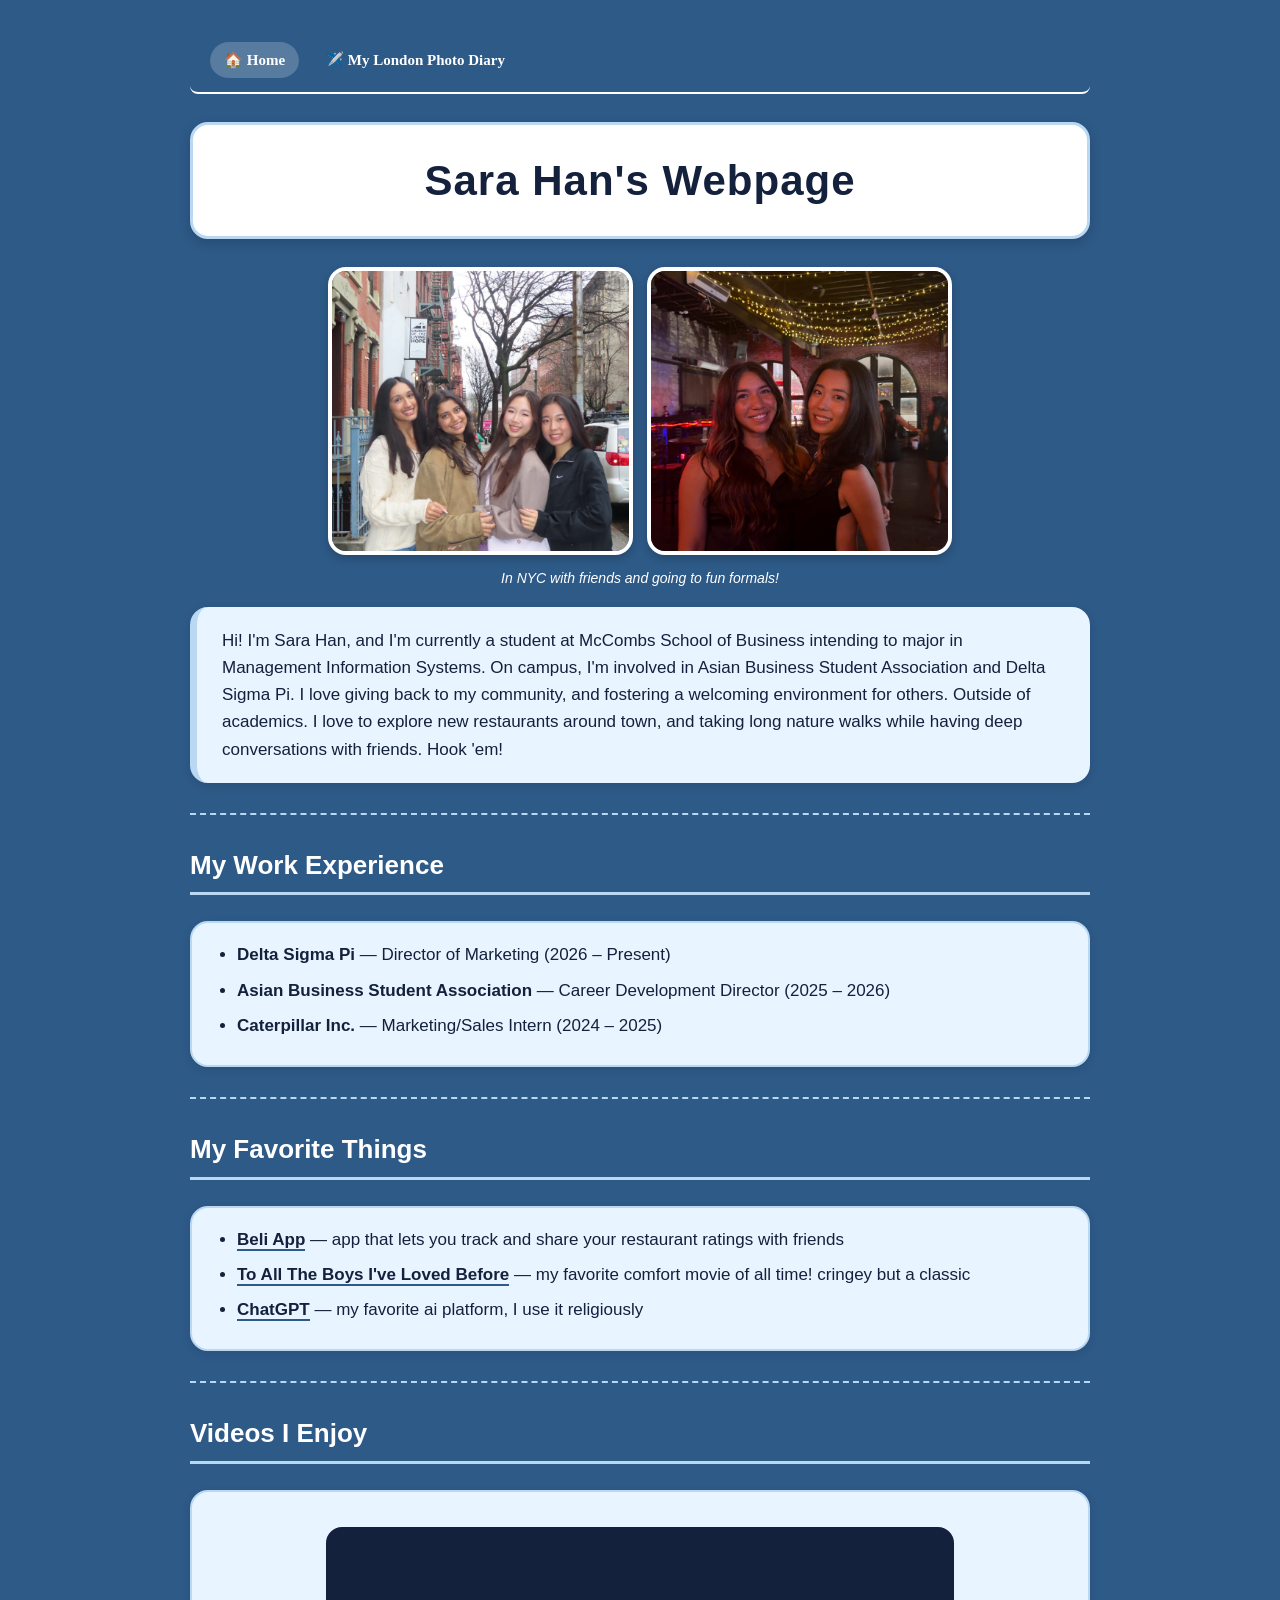
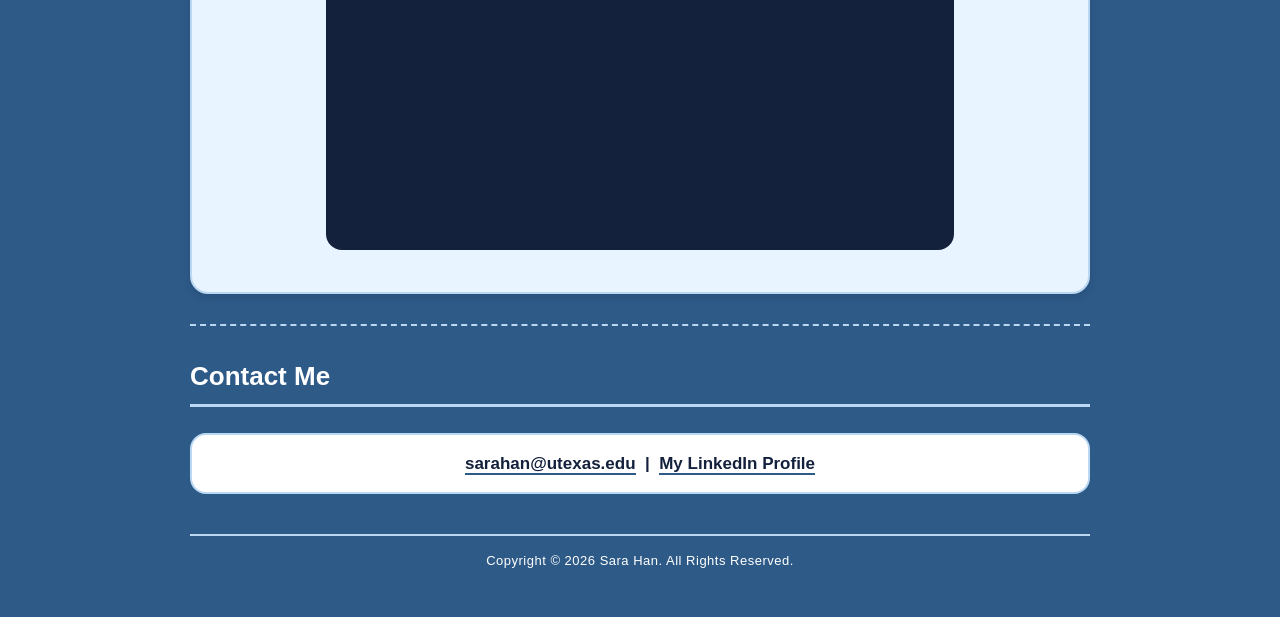
<file: index.html>
<!DOCTYPE html>
<html>
<head>
  <!--The <title> tag is the name that shows up in the browser tab-->
  <title>Sara Han's Webpage</title>

  <!--This line connects our HTML page to a separate CSS file called style.css.
      CSS controls how the page looks (colors, fonts, spacing).
      Keeping CSS in its own file is a best practice—it keeps HTML clean.-->
  <link rel="stylesheet" href="style.css">
  <style>
    .site-nav {
      display: flex;
      gap: 12px;
      padding: 12px 20px;
      background: #2E5A88;
      border-bottom: 2px solid #FFFFFF;
      margin-bottom: 20px;
      border-radius: 8px;
    }
    .nav-link {
      color: #FFFFFF;
      text-decoration: none;
      font-family: Georgia, serif;
      font-size: 15px;
      padding: 6px 14px;
      border-radius: 20px;
      transition: background 0.2s;
      font-weight: bold;
    }
    .nav-link:hover, .nav-link.active {
      background: rgba(255,255,255,0.2);
      color: #fff;
    }
  </style>
</head>

<body>

  <!--Navigation bar to switch between pages-->
  <nav class="site-nav">
    <a href="index.html" class="nav-link active">🏠 Home</a>
    <a href="london.html" class="nav-link">✈️ My London Photo Diary</a>
  </nav>

  <!--This is the title at the top of the page-->
  <h1 class="page-title">Sara Han's Webpage</h1>

  <!--Three photos in a horizontal row.
      The middle one is NOT actually me—see the caption below.
      Lesson for class: alt text should always be honest about what an image is.-->
  <div class="photo-row">
    <img class="row-photo"
         alt="Sara in NYC with friends"
         src="SaraNYC.jpeg" />
    <img class="row-photo"
         alt="Sara at Delta Sigma Pi Formal with friend"
         src="SaraFormal.jpeg" />
  </div>
  <p class="caption">
    <em>In NYC with friends and going to fun formals! </em>
  </p>

  <!--This is the About Me paragraph-->
  <p class="about-me">
    Hi! I'm Sara Han, and I'm currently a student at McCombs School of Business 
    intending to major in Management Information Systems. On campus, I'm involved
    in Asian Business Student Association and Delta Sigma Pi. I love giving back 
    to my community, and fostering a welcoming environment for others. Outside of 
    academics. I love to explore new restaurants around town, and taking long nature 
    walks while having deep conversations with friends. Hook 'em!
  </p>

  <hr />

  <!--Work experience as a bulleted list-->
  <h3>My Work Experience</h3>
  <ul>
    <li><strong>Delta Sigma Pi</strong> &mdash; Director of Marketing (2026 &ndash; Present)</li>
    <li><strong>Asian Business Student Association</strong> &mdash; Career Development Director (2025 &ndash; 2026)</li>
     <li><strong>Caterpillar Inc.</strong> &mdash; Marketing/Sales Intern (2024 &ndash; 2025)</li>
  </ul>

  <hr />

  <!--My Favorite Things: a bulleted list of links-->
  <h3>My Favorite Things</h3>
  <ul>
    <li><a href="https://beliapp.com/" target="_blank">Beli App</a> &mdash; app that lets you track and share your restaurant ratings with friends</li>
    <li><a href="https://www.imdb.com/title/tt3846674/" target="_blank">To All The Boys I've Loved Before</a> &mdash; my favorite comfort movie of all time! cringey but a classic</li>
    <li><a href="https://chatgpt.com/" target="_blank">ChatGPT</a> &mdash; my favorite ai platform, I use it religiously</li>
  </ul>

  <hr />

  <!--YouTube videos: each one is an iframe.
      Tip for students: to add your own, go to YouTube > Share > Embed,
      and copy the FULL iframe tag.-->
  <h3>Videos I Enjoy</h3>

  <div class="video-grid">

<iframe width="560" height="315" src="https://www.youtube.com/embed/LTA9bwp-RrU?si=Sk2kQ2CbNS7PnYPM" title="YouTube video player" frameborder="0" allow="accelerometer; autoplay; clipboard-write; encrypted-media; gyroscope; picture-in-picture; web-share" referrerpolicy="strict-origin-when-cross-origin" allowfullscreen></iframe>

  </div>

  <hr />

  <!--Contact section.
      The mailto: link opens the user's email program.
      LinkedIn opens in a new tab.-->
  <h3>Contact Me</h3>
  <p class="contact-line">
    <a href="mailto:sarahan@utexas.edu">sarahan@utexas.edu</a>
    &nbsp;|&nbsp;
    <a href="https://www.linkedin.com/in/sara-han28/" target="_blank">My LinkedIn Profile</a>
  </p>

  <!--Footer with copyright-->
  <footer class="page-footer">
    Copyright &copy; 2026 Sara Han. All Rights Reserved.
  </footer>

</body>
</html>
</file>
<file: style.css>
/* ============================================================
  Sara Han's Webpage - style.css
   ============================================================
   CSS changes included:
   1. Navy blue page background
   2. Simple Trebuchet font
   3. Updated title font color
   4. Updated section/card background colors
   5. Rounded corners on images, sections, videos, and boxes
   6. Link hover effects
   ============================================================ */

/* ---- Page basics ---- */
body {
  background-color: #2E5A88;
  color: #14213D;
  font-family: "Trebuchet MS", Arial, sans-serif;
  max-width: 900px;
  margin: 0 auto;
  padding: 30px 20px;
  line-height: 1.6;
}

/* ---- Page title ---- */
.page-title {
  text-align: center;
  color: #14213D;
  background-color: #FFFFFF;
  font-size: 42px;
  font-weight: bold;
  padding: 22px;
  border: 3px solid #BBD8F2;
  border-radius: 18px;
  letter-spacing: 1px;
  box-shadow: 0 4px 12px rgba(0, 0, 0, 0.18);
}

/* ---- Photo row at top: three images side-by-side ---- */
.photo-row {
  display: flex;
  justify-content: center;
  align-items: stretch;
  gap: 14px;
  margin: 22px 0 12px 0;
}

.row-photo {
  width: 33%;
  height: 280px;
  object-fit: cover;
  border: 4px solid #FFFFFF;
  border-radius: 18px;
  background-color: #FFFFFF;
  box-shadow: 0 4px 10px rgba(0, 0, 0, 0.2);
}

/* ---- Section headings ---- */
h3 {
  color: #FFFFFF;
  font-size: 26px;
  border-bottom: 3px solid #BBD8F2;
  padding-bottom: 6px;
  margin-top: 30px;
}

/* ---- About Me paragraph ---- */
.about-me {
  background-color: #E8F4FF;
  color: #14213D;
  padding: 20px 25px;
  border-radius: 18px;
  border-left: 7px solid #BBD8F2;
  font-size: 17px;
  box-shadow: 0 3px 10px rgba(0, 0, 0, 0.12);
}

/* ---- Resume line ---- */
.resume-line {
  text-align: center;
  background-color: #FFFFFF;
  color: #14213D;
  padding: 14px;
  border-radius: 16px;
  font-size: 18px;
  font-weight: bold;
  border: 2px solid #BBD8F2;
}

/* ---- Captions under photos ---- */
.caption {
  text-align: center;
  color: #FFFFFF;
  font-size: 14px;
  margin-top: 0;
  padding: 0 20px;
  font-style: italic;
}

/* ---- Lists ---- */
ol, ul {
  background-color: #E8F4FF;
  color: #14213D;
  padding: 18px 18px 18px 45px;
  border-radius: 18px;
  font-size: 17px;
  border: 2px solid #BBD8F2;
  box-shadow: 0 3px 10px rgba(0, 0, 0, 0.1);
}

li {
  margin-bottom: 8px;
}

/* ---- Links ---- */
a {
  color: #14213D;
  font-weight: bold;
  text-decoration: none;
  border-bottom: 2px solid #2E5A88;
}

a:hover {
  color: #FFFFFF;
  background-color: #14213D;
  padding: 2px 5px;
  border-radius: 8px;
  border-bottom: none;
}

/* ---- Horizontal rules ---- */
hr {
  border: none;
  border-top: 2px dashed #BBD8F2;
  margin: 30px 0;
}

/* ---- Video grid ---- */
.video-grid {
  justify-items: center;
  text-align: center;
  background-color: #E8F4FF;
  padding: 35px;
  border-radius: 18px;
  border: 2px solid #BBD8F2;
  box-shadow: 0 3px 10px rgba(0, 0, 0, 0.12);
}

.video-grid iframe {
  width: 75%;
  justify-items: center;
  text-align: center;
  border: 4px solid #14213D;
  border-radius: 16px;
  background-color: #14213D;
}

/* ---- Contact line ---- */
.contact-line {
  text-align: center;
  background-color: #FFFFFF;
  color: #14213D;
  padding: 15px;
  border-radius: 16px;
  font-size: 17px;
  font-weight: bold;
  border: 2px solid #BBD8F2;
}

/* ---- Footer ---- */
.page-footer {
  text-align: center;
  color: #FFFFFF;
  font-size: 13px;
  margin-top: 40px;
  padding: 15px;
  border-top: 2px solid #BBD8F2;
  letter-spacing: 0.5px;
}

/* ---- Mobile / smaller screens ---- */
@media (max-width: 700px) {
  .video-grid {
    grid-template-columns: 1fr;
  }

  .page-title {
    font-size: 30px;
  }

  .photo-row {
    flex-direction: column;
    align-items: center;
  }

  .row-photo {
    width: 90%;
    height: 250px;
  }

  .contact-line {
    font-size: 15px;
  }
}
</file>
